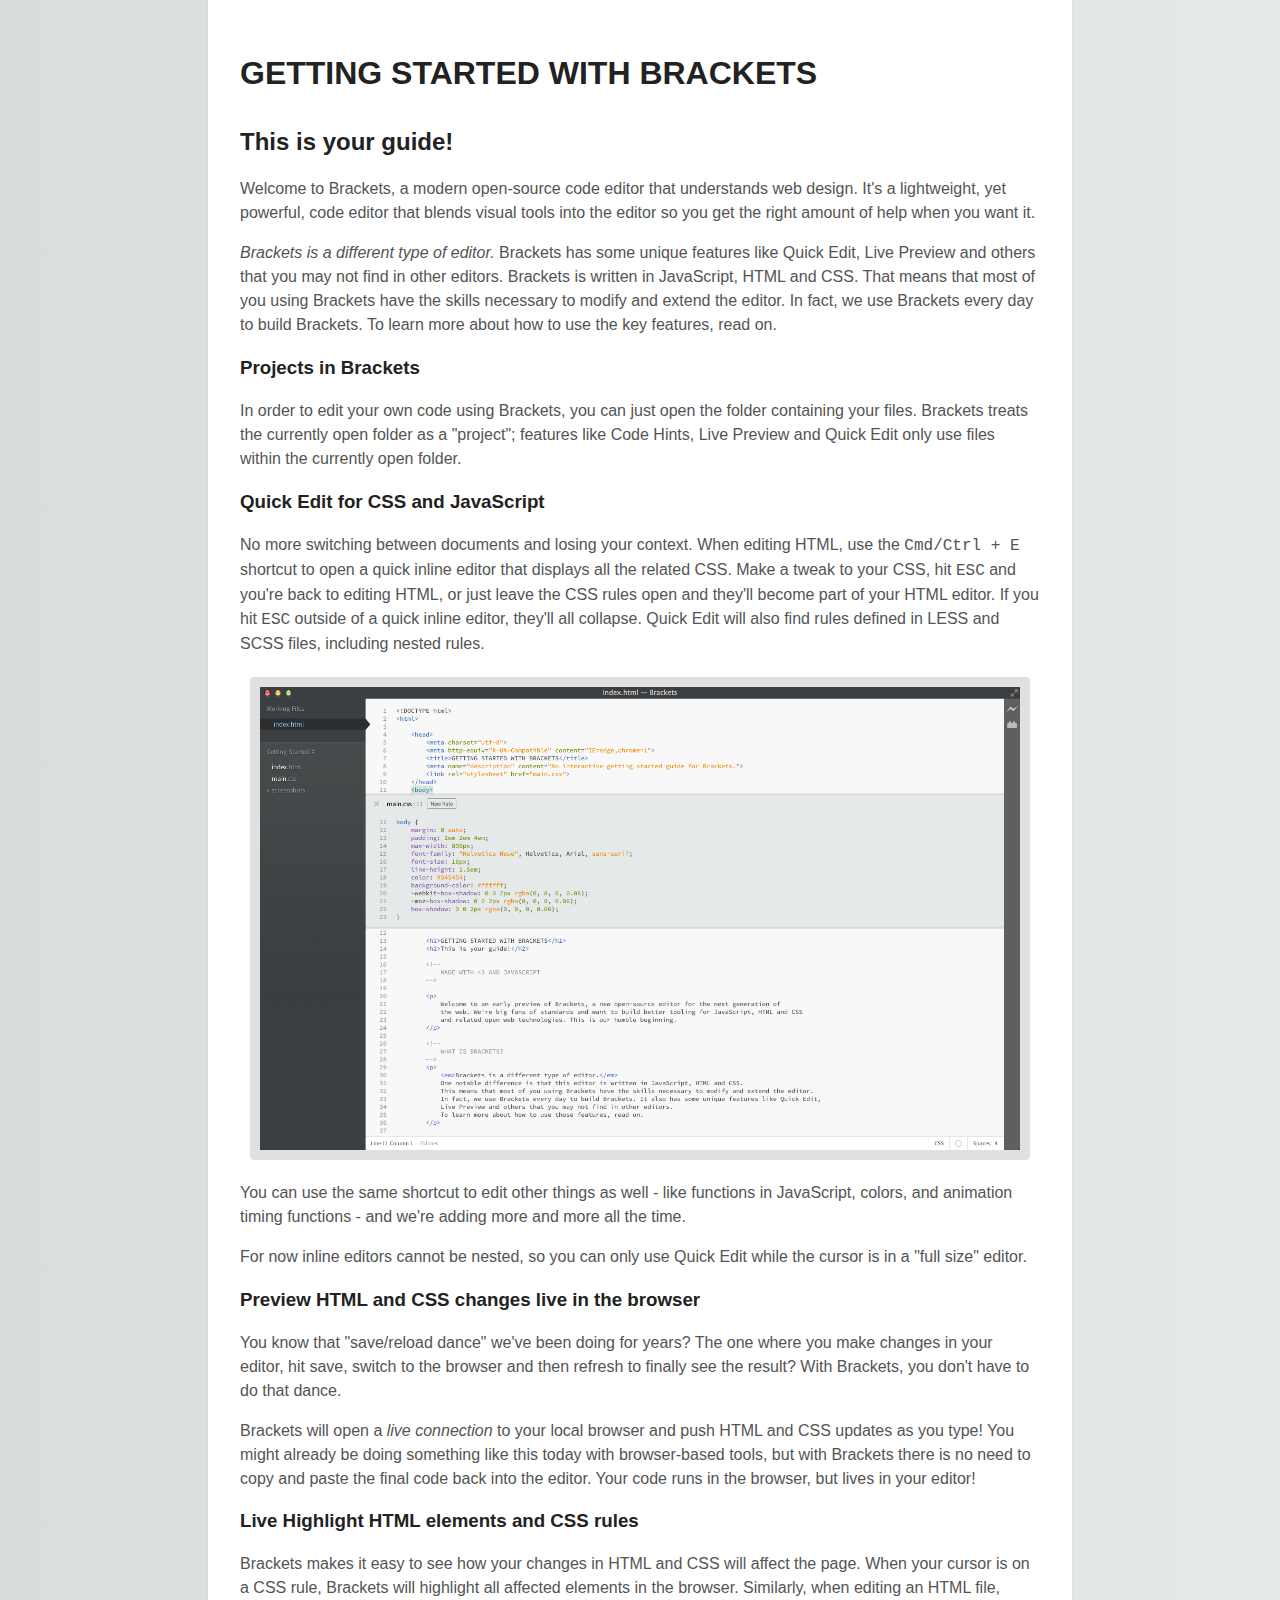
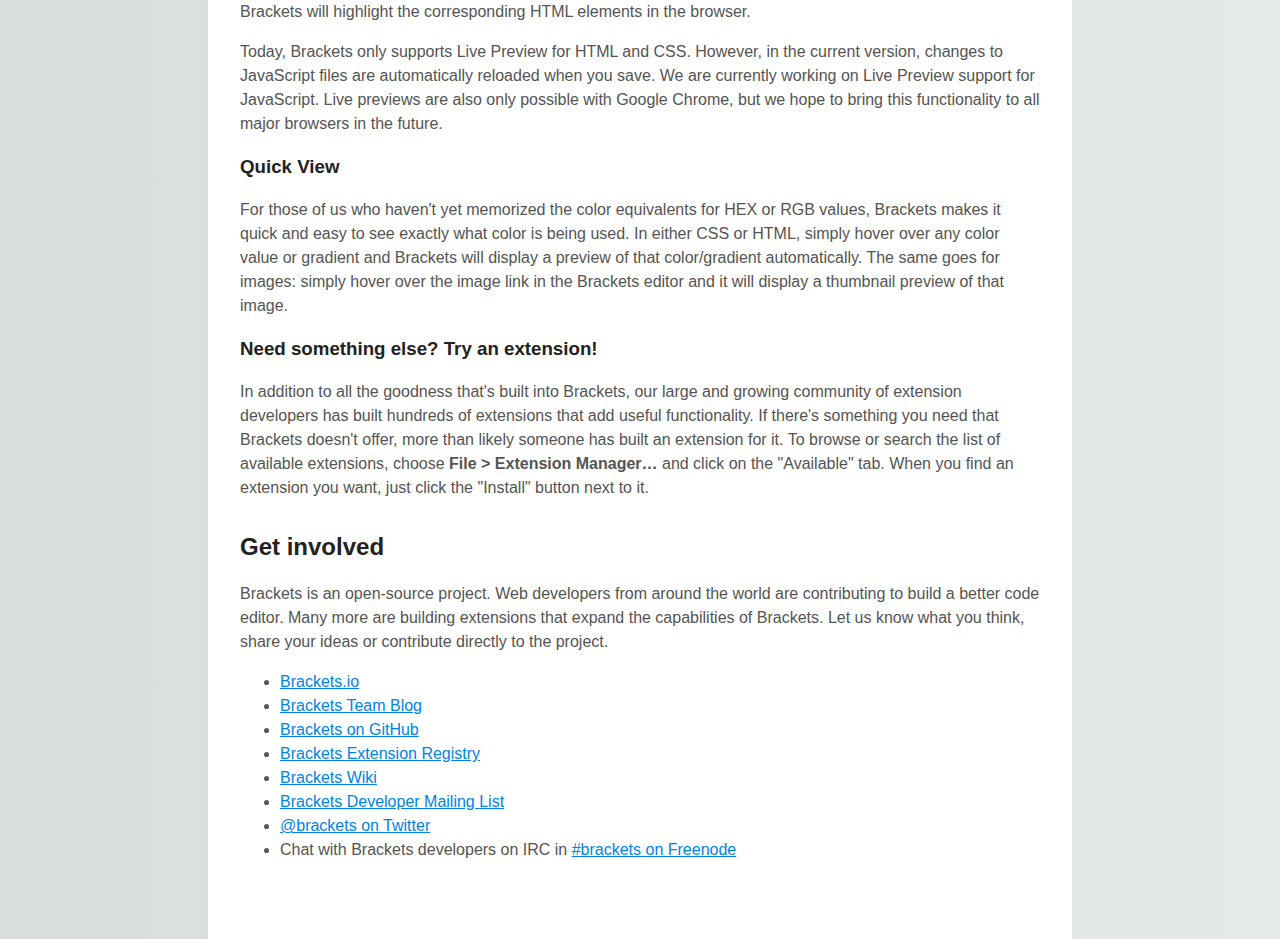
<file: Bracket Web/index.html>
<!DOCTYPE html>
<html>
    
    <head>
        <meta charset="utf-8">
        <meta http-equiv="X-UA-Compatible" content="IE=edge">
        <title>GETTING STARTED WITH BRACKETS</title>
        <meta name="description" content="An interactive getting started guide for Brackets.">
        <link rel="stylesheet" href="main.css">
    </head>
    <body>
        
        <h1>GETTING STARTED WITH BRACKETS</h1>
        <h2>This is your guide!</h2>
        
        <!--
            MADE WITH <3 AND JAVASCRIPT
        -->
        
        <p>
            Welcome to Brackets, a modern open-source code editor that understands web design. It's a lightweight,
            yet powerful, code editor that blends visual tools into the editor so you get the right amount of help
            when you want it.
        </p>
        
        <!--
            WHAT IS BRACKETS?
        -->
        <p>
            <em>Brackets is a different type of editor.</em>
            Brackets has some unique features like Quick Edit, Live Preview and others that you may not find in other
            editors. Brackets is written in JavaScript, HTML and CSS. That means that most of you using Brackets
            have the skills necessary to modify and extend the editor. In fact, we use Brackets every day to build
            Brackets. To learn more about how to use the key features, read on.
        </p>
        
        <!--
            GET STARTED WITH YOUR OWN FILES
        -->
        
        <h3>Projects in Brackets</h3>
        <p>
            In order to edit your own code using Brackets, you can just open the folder containing your files.
            Brackets treats the currently open folder as a "project"; features like Code Hints, Live Preview and
            Quick Edit only use files within the currently open folder.
        </p>
        
        <samp>
            Once you're ready to get out of this sample project and edit your own code, you can use the dropdown
            in the left sidebar to switch folders. Right now, the dropdown says "Getting Started" - that's the
            folder containing the file you're looking at right now. Click on the dropdown and choose "Open Folder…"
            to open your own folder.
            You can also use the dropdown later to switch back to folders you've opened previously, including this
            sample project.
        </samp>
        
        <!--
            THE RELATIONSHIP BETWEEN HTML, CSS AND JAVASCRIPT
        -->
        <h3>Quick Edit for CSS and JavaScript</h3>
        <p>
            No more switching between documents and losing your context. When editing HTML, use the
            <kbd>Cmd/Ctrl + E</kbd> shortcut to open a quick inline editor that displays all the related CSS.
            Make a tweak to your CSS, hit <kbd>ESC</kbd> and you're back to editing HTML, or just leave the
            CSS rules open and they'll become part of your HTML editor. If you hit <kbd>ESC</kbd> outside of
            a quick inline editor, they'll all collapse. Quick Edit will also find rules defined in LESS and
            SCSS files, including nested rules.
        </p>
        
        <samp>
            Want to see it in action? Place your cursor on the <!-- <samp> --> tag above and press
            <kbd>Cmd/Ctrl + E</kbd>. You should see a CSS quick editor appear above, showing the CSS rule that
            applies to it. Quick Edit works in class and id attributes as well. You can use it with your
            LESS and SCSS files also.
            
            You can create new rules the same way. Click in one of the <!-- <p> --> tags above and press
            <kbd>Cmd/Ctrl + E</kbd>. There are no rules for it right now, but you can click the New Rule
            button to add a new rule for <!-- <p> -->.
        </samp>
        
        <a href="screenshots/quick-edit.png">
            <img alt="A screenshot showing CSS Quick Edit" src="screenshots/quick-edit.png" />
        </a>
        
        <p>
            You can use the same shortcut to edit other things as well - like functions in JavaScript,
            colors, and animation timing functions - and we're adding more and more all the time.
        </p>
        <p>
            For now inline editors cannot be nested, so you can only use Quick Edit while the cursor
            is in a "full size" editor.
        </p>
        
        <!--
            LIVE PREVIEW
        -->
        <h3>Preview HTML and CSS changes live in the browser</h3>
        <p>
            You know that "save/reload dance" we've been doing for years? The one where you make changes in
            your editor, hit save, switch to the browser and then refresh to finally see the result?
            With Brackets, you don't have to do that dance.
        </p>
        <p>
            Brackets will open a <em>live connection</em> to your local browser and push HTML and CSS updates as you
            type! You might already be doing something like this today with browser-based tools, but with Brackets
            there is no need to copy and paste the final code back into the editor. Your code runs in the
            browser, but lives in your editor!
        </p>
        
        <h3>Live Highlight HTML elements and CSS rules</h3>
        <p>
            Brackets makes it easy to see how your changes in HTML and CSS will affect the page. When your cursor
            is on a CSS rule, Brackets will highlight all affected elements in the browser. Similarly, when editing
            an HTML file, Brackets will highlight the corresponding HTML elements in the browser.
        </p>
        
        <samp>
            If you have Google Chrome installed, you can try this out yourself. Click on the lightning bolt
            icon in the top right corner of your Brackets window or hit <kbd>Cmd/Ctrl + Alt + P</kbd>. When
            Live Preview is enabled on an HTML document, all linked CSS documents can be edited in real-time.
            The icon will change from gray to gold when Brackets establishes a connection to your browser.
            
            Now, place your cursor on the <!-- <img> --> tag above. Notice the blue highlight that appears
            around the image in Chrome. Next, use <kbd>Cmd/Ctrl + E</kbd> to open up the defined CSS rules.
            Try changing the size of the border from 10px to 20px or change the background
            color from "transparent" to "hotpink". If you have Brackets and your browser running side-by-side, you
            will see your changes instantly reflected in your browser. Cool, right?
        </samp>
        
        <p class="note">
            Today, Brackets only supports Live Preview for HTML and CSS. However, in the current version, changes to
            JavaScript files are automatically reloaded when you save. We are currently working on Live Preview
            support for JavaScript. Live previews are also only possible with Google Chrome, but we hope
            to bring this functionality to all major browsers in the future.
        </p>
        
        <h3>Quick View</h3>
        <p>
            For those of us who haven't yet memorized the color equivalents for HEX or RGB values, Brackets makes
            it quick and easy to see exactly what color is being used. In either CSS or HTML, simply hover over any
            color value or gradient and Brackets will display a preview of that color/gradient automatically. The
            same goes for images: simply hover over the image link in the Brackets editor and it will display a
            thumbnail preview of that image.
        </p>
        
        <samp>
            To try out Quick View for yourself, place your cursor on the <!-- <body> --> tag at the top of this
            document and press <kbd>Cmd/Ctrl + E</kbd> to open a CSS quick editor. Now simply hover over any of the
            color values within the CSS. You can also see it in action on gradients by opening a CSS quick editor
            on the <!-- <html> --> tag and hovering over any of the background image values. To try out the image
            preview, place your cursor over the screenshot image included earlier in this document.
        </samp>
        
        <h3>Need something else? Try an extension!</h3>
        <p>
            In addition to all the goodness that's built into Brackets, our large and growing community of
            extension developers has built hundreds of extensions that add useful functionality. If there's
            something you need that Brackets doesn't offer, more than likely someone has built an extension for
            it. To browse or search the list of available extensions, choose <strong>File > Extension
            Manager…</strong> and click on the "Available" tab. When you find an extension you want, just click
            the "Install" button next to it.
        </p>
        
        <!--
            LET US KNOW WHAT YOU THINK
        -->
        <h2>Get involved</h2>
        <p>
            Brackets is an open-source project. Web developers from around the world are contributing to build
            a better code editor. Many more are building extensions that expand the capabilities of Brackets.
            Let us know what you think, share your ideas or contribute directly to the project.
        </p>
        <ul>
            <li><a href="http://brackets.io">Brackets.io</a></li>
            <li><a href="http://blog.brackets.io">Brackets Team Blog</a></li>
            <li><a href="https://github.com/adobe/brackets">Brackets on GitHub</a></li>
            <li><a href="https://brackets-registry.aboutweb.com">Brackets Extension Registry</a></li>
            <li><a href="https://github.com/adobe/brackets/wiki">Brackets Wiki</a></li>
            <li><a href="https://groups.google.com/forum/#!forum/brackets-dev">Brackets Developer Mailing List</a></li>
            <li><a href="https://twitter.com/brackets">@brackets on Twitter</a></li>
            <li>Chat with Brackets developers on IRC in <a href="http://webchat.freenode.net/?channels=brackets&uio=d4">#brackets on Freenode</a></li>
        </ul>
        
    </body>
</html>
<!--

    [[[[[[[[[[[[[[[      ]]]]]]]]]]]]]]]
    [::::::::::::::      ::::::::::::::]
    [::::::::::::::      ::::::::::::::]
    [::::::[[[[[[[:      :]]]]]]]::::::]
    [:::::[                      ]:::::]
    [:::::[                      ]:::::]
    [:::::[                      ]:::::]
    [:::::[                      ]:::::]
    [:::::[     CODE THE WEB     ]:::::]
    [:::::[  http://brackets.io  ]:::::]
    [:::::[                      ]:::::]
    [:::::[                      ]:::::]
    [:::::[                      ]:::::]
    [:::::[                      ]:::::]
    [::::::[[[[[[[:      :]]]]]]]::::::]
    [::::::::::::::      ::::::::::::::]
    [::::::::::::::      ::::::::::::::]
    [[[[[[[[[[[[[[[      ]]]]]]]]]]]]]]]

-->
</file>
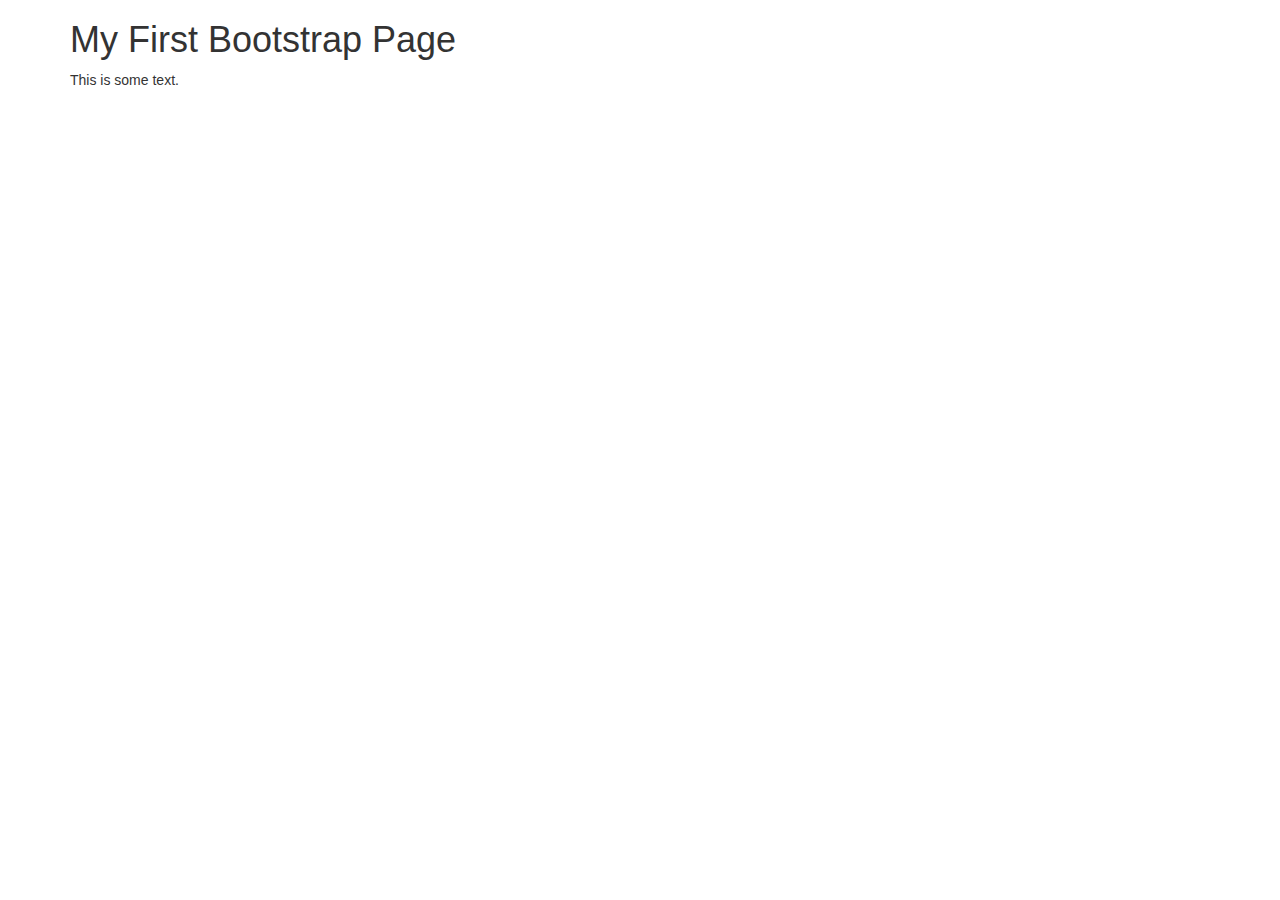
<file: Bootstrap.html>
<!DOCTYPE html>
<html lang="en">
<head>
  <title>Bootstrap Example</title>
  <meta charset="utf-8">
  <meta name="viewport" content="width=device-width, initial-scale=1">
  <link rel="stylesheet" href="https://maxcdn.bootstrapcdn.com/bootstrap/3.4.1/css/bootstrap.min.css">
  <script src="https://ajax.googleapis.com/ajax/libs/jquery/3.4.1/jquery.min.js"></script>
  <script src="https://maxcdn.bootstrapcdn.com/bootstrap/3.4.1/js/bootstrap.min.js"></script>
</head>
<body>

<div class="container">
  <h1>My First Bootstrap Page</h1>
  <p>This is some text.</p>
</div>

</body>
</html>
</file>
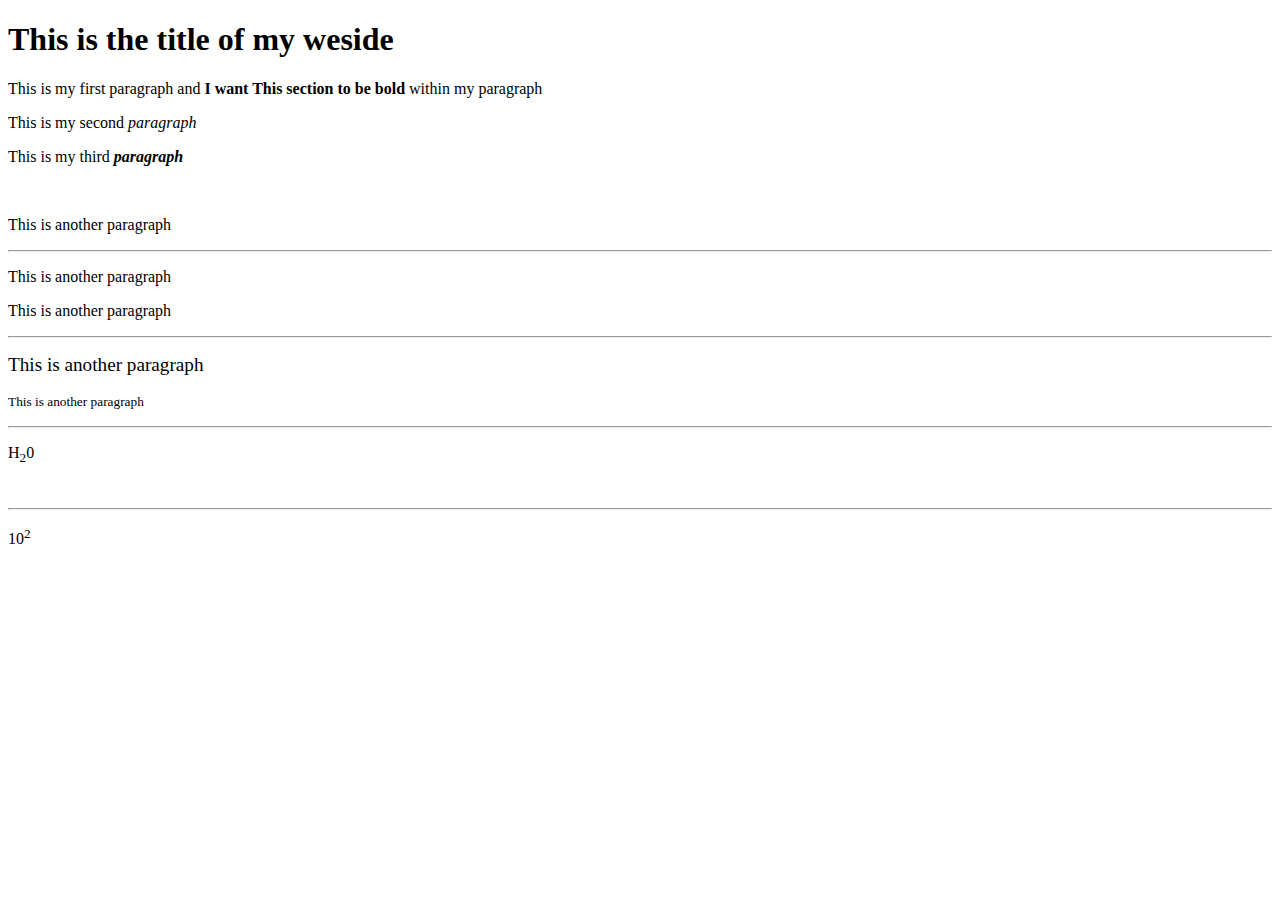
<file: demo-2.html>
<!DOCTYPE html>
<html>
    <head>
        <meta charset="UTF-8">
        <meta name="description" content="This is my webside">
        <title>My webside</title>
    </head>
    <body>
        <h1>This is the title of my weside</h1>
        <p>This is my first paragraph and  <b>I want This section to be bold</b> within my paragraph</p>
        <p>This is  my second <i>paragraph</i></p>
        <p>This is  my third <b><i>paragraph</i></b></p>
        <br>
        <p>This is another paragraph</p>
        <hr/>
        <p>This is another paragraph</p>
        <p>This is another paragraph</p>
        <hr/>
        <p><big>This is another paragraph</big></p>
        <p><small>This is another paragraph</small></p>
        <hr/>
        <p>H<sub>2</sub>0</p>
        <br>
        <hr/>
        <p>10<sup>2</sup></p>
    </body>
</html>
</file>
<file: Bracket Web/main.css>
html {
    background: #e6e9e9;
    background-image: linear-gradient(270deg, rgb(230, 233, 233) 0%, rgb(216, 221, 221) 100%);
    -webkit-font-smoothing: antialiased;
}

body {
    background: #fff;
    box-shadow: 0 0 2px rgba(0, 0, 0, 0.06);
    color: #545454;
    font-family: "Helvetica Neue", Helvetica, Arial, sans-serif;
    font-size: 16px;
    line-height: 1.5;
    margin: 0 auto;
    max-width: 800px;
    padding: 2em 2em 4em;
}

h1, h2, h3, h4, h5, h6 {
    color: #222;
    font-weight: 600;
    line-height: 1.3;
}

h2 {
    margin-top: 1.3em;
}

a {
    color: #0083e8;
}

b, strong {
    font-weight: 600;
}

samp {
    display: none;
}

img {
    animation: colorize 2s cubic-bezier(0, 0, .78, .36) 1;
    background: transparent;
    border: 10px solid rgba(0, 0, 0, 0.12);
    border-radius: 4px;
    display: block;
    margin: 1.3em auto;
    max-width: 95%;
}

@keyframes colorize {
    0% {
        -webkit-filter: grayscale(100%);
        filter: grayscale(100%);
    }
    100% {
        -webkit-filter: grayscale(0%);
        filter: grayscale(0%);
    }
}
</file>
